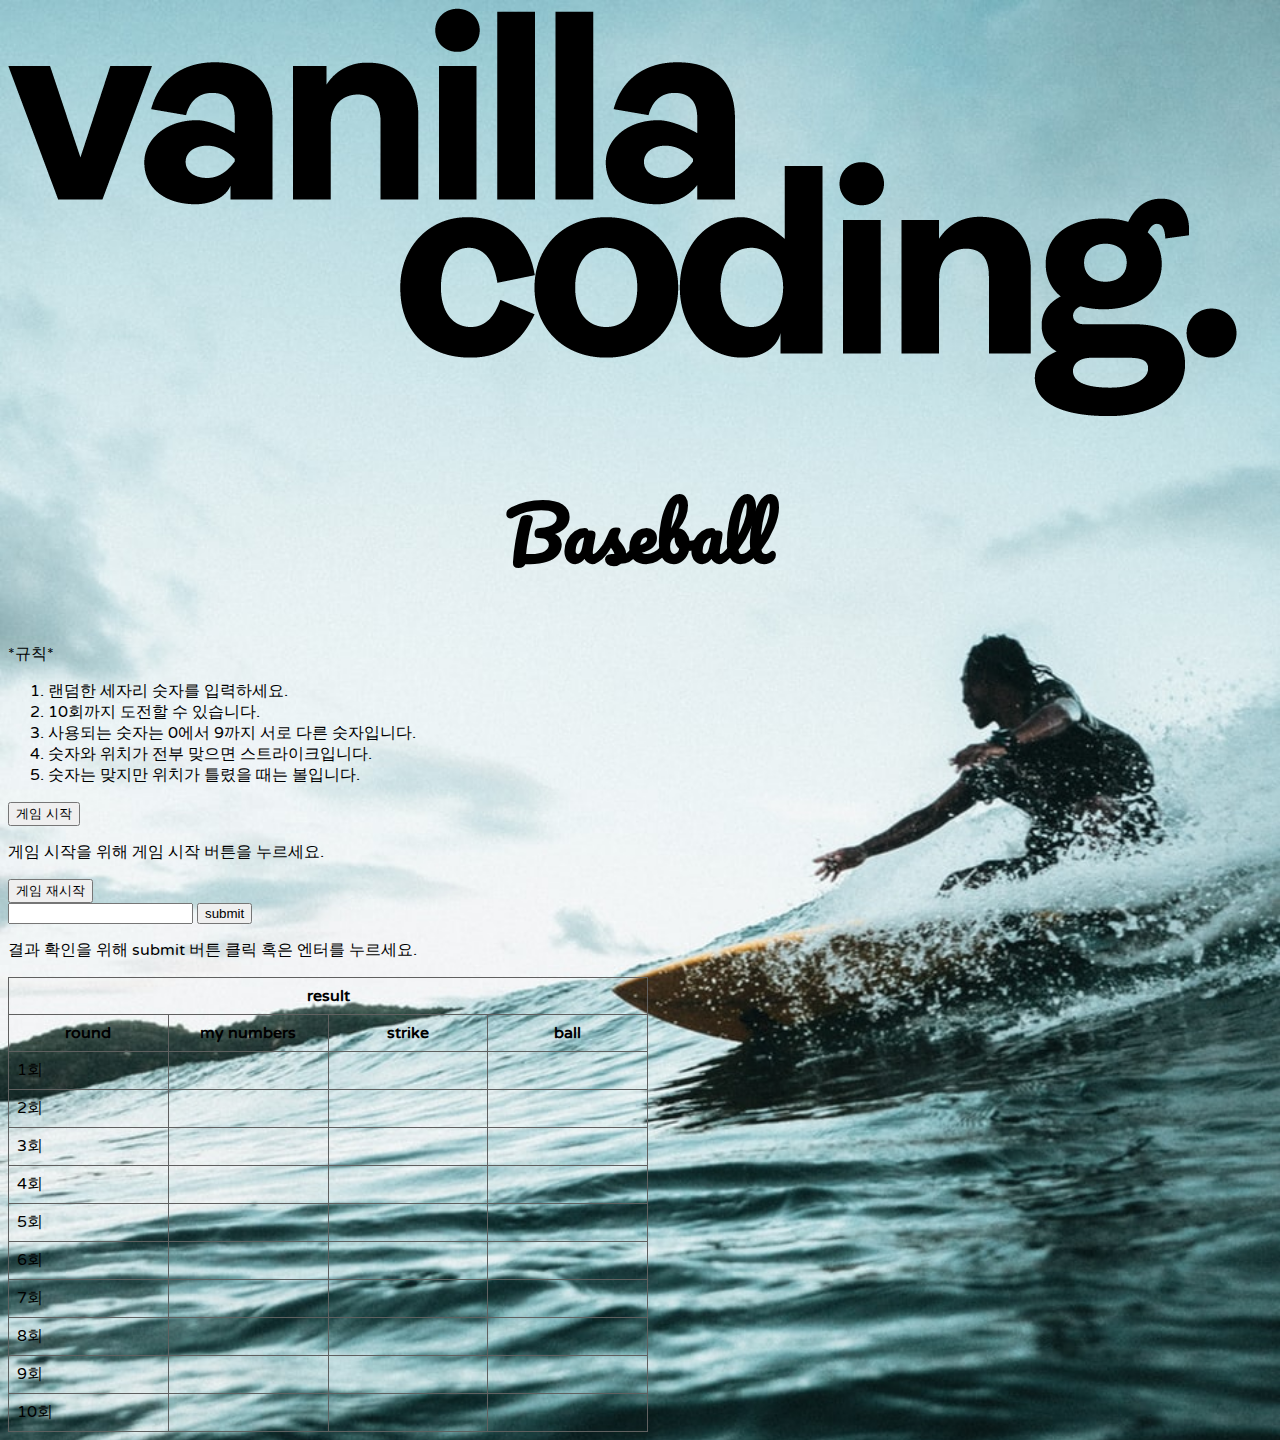
<file: mini_web_projects/Baseball_Boilerplate/index.html>
<!DOCTYPE html>
<html>
  <head>
    <meta charset="utf-8" />
    <meta name="viewport" content="width=device-width" />
    <link
      href="https://fonts.googleapis.com/css?family=Pacifico&display=swap"
      rel="stylesheet"
    />
    <link
      href="https://fonts.googleapis.com/css?family=Varela+Round&display=swap"
      rel="stylesheet"
    />
    <link rel="icon" href="/images/favicon.ico" />
    <link rel="stylesheet" type="text/css" href="style.css" />
    <title>Baseball Project</title>
  </head>

  <body>
    <section>
      <div class="image-box">
        <img src="images/vanilla_coding_logo.png" />
      </div>
      <h1>Baseball</h1>

      <!-- 야구게임 Start -->
      <p>*규칙*</p>
      <ol>
        <li>랜덤한 세자리 숫자를 입력하세요.</li>
        <li>10회까지 도전할 수 있습니다.</li>
        <li>사용되는 숫자는 0에서 9까지 서로 다른 숫자입니다.</li>
        <li>숫자와 위치가 전부 맞으면 스트라이크입니다.</li>
        <li>숫자는 맞지만 위치가 틀렸을 때는 볼입니다.</li>
      </ol>
      <button class="start">게임 시작</button>
      <p id="info">게임 시작을 위해 게임 시작 버튼을 누르세요.</p>
      <button class="restart">게임 재시작</button>
      <form id="answer_form" action="submit">
          <input id="answer" type="text">
          <input type="hidden" id="round">
          <button>submit</button>
      </form>
      <p>결과 확인을 위해 submit 버튼 클릭 혹은 엔터를 누르세요.</p>

      <table name="result">
        <thead>
          <tr>
            <th colspan="4"> result </th>
          </tr>
          <tr>
            <th>round</th>
            <th>my numbers</th>
            <th>strike</th>
            <th>ball</th>
          </tr>
        </thead>
        <tbody id="tbody">
          <tr id='1'>
            <td>1회</td><td></td><td></td><td></td>
          </tr>
          <tr id='2'>
            <td>2회</td><td></td><td></td><td></td>
          </tr>
          <tr id='3'>
            <td>3회</td><td></td><td></td><td></td>
          </tr>
          <tr id='4'>
            <td>4회</td><td></td><td></td><td></td>
          </tr>
          <tr id='5'>
            <td>5회</td><td></td><td></td><td></td>
          </tr>
          <tr id='6'>
            <td>6회</td><td></td><td></td><td></td>
          </tr>
          <tr id='7'>
            <td>7회</td><td></td><td></td><td></td>
          </tr>
          <tr id='8'>
            <td>8회</td><td></td><td></td><td></td>
          </tr>
          <tr id='9'>
            <td>9회</td><td></td><td></td><td></td>
          </tr>
          <tr id='10'>
            <td>10회</td><td></td><td></td><td></td>
          </tr>
        </tbody>
     </table>

  
      <!-- 야구게임 End -->
    </section>

    <script src="index.js"></script>
  </body>
</html>
</file>
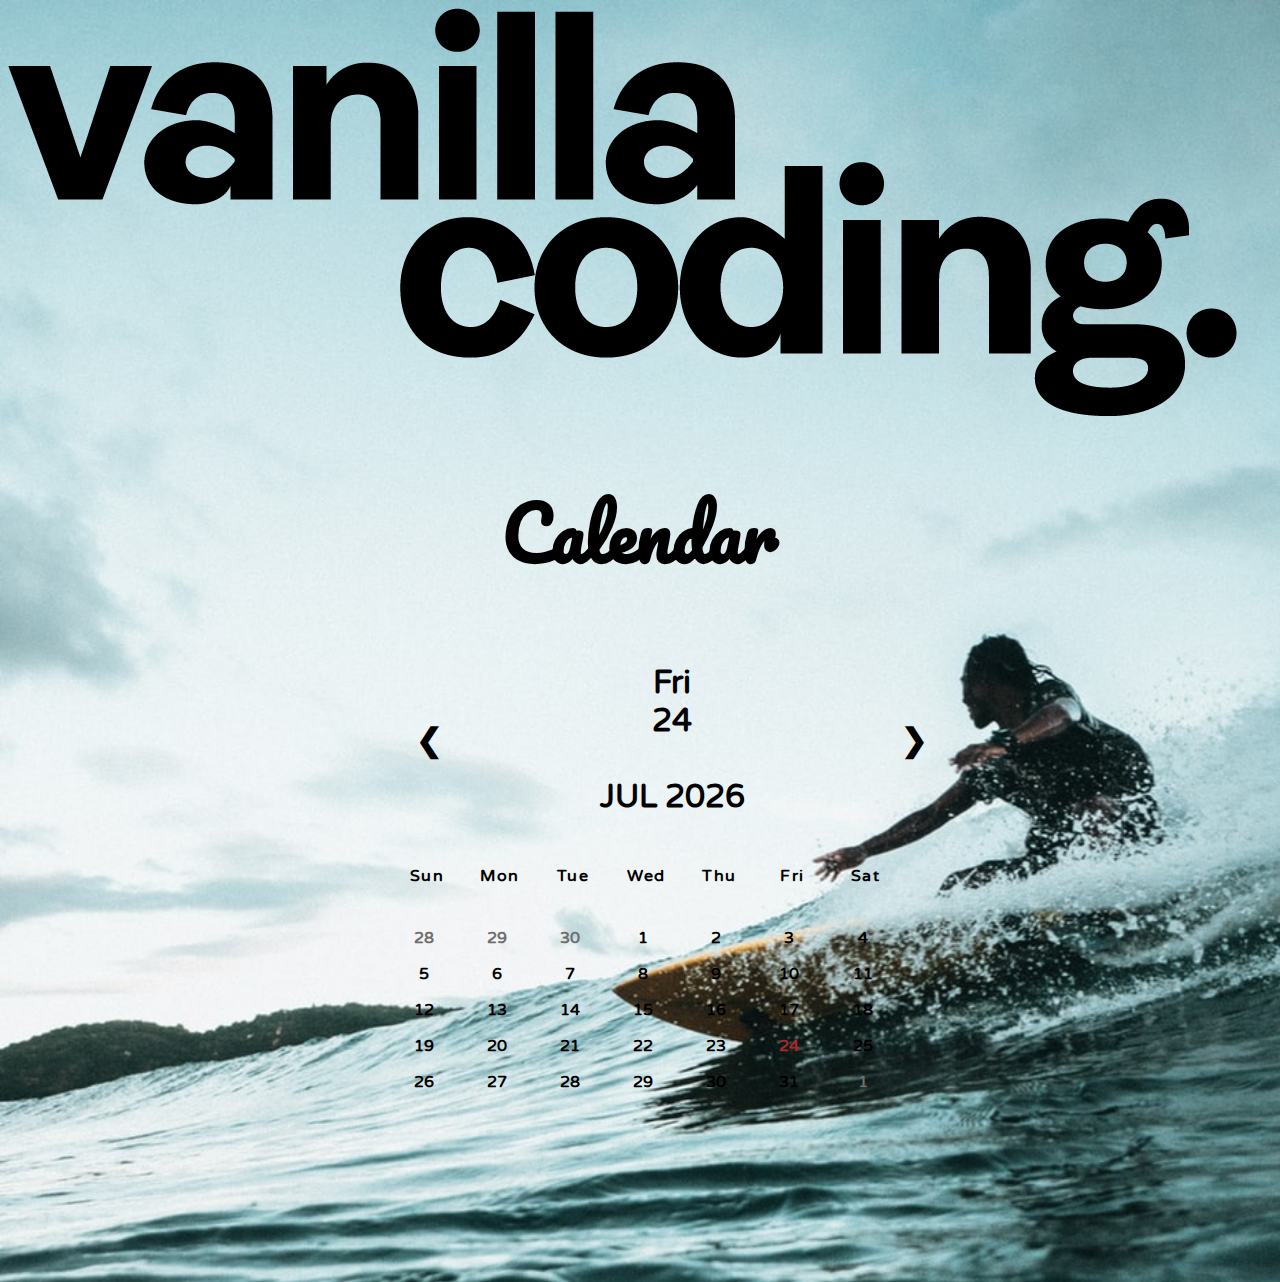
<file: mini_web_projects/Calendar_Boilerplate/index.html>
<!DOCTYPE html>
<html>
  <head>
    <meta charset="utf-8" />
    <meta name="viewport" content="width=device-width" />
    <link
      href="https://fonts.googleapis.com/css?family=Pacifico&display=swap"
      rel="stylesheet"
    />
    <link
      href="https://fonts.googleapis.com/css?family=Varela+Round&display=swap"
      rel="stylesheet"
    />
    <link href="https://fonts.googleapis.com/css2?family=Source+Sans+Pro&display=swap" rel="stylesheet">
    <link rel="icon" href="/images/favicon.ico" />
    <link rel="stylesheet" type="text/css" href="style.css" />
    <title>Calendar Project</title>
  </head>

  <body>
    <section>
      <div class="image-box">
        <img src="images/vanilla_coding_logo.png" />
      </div>
      <h1>Calendar</h1>

      <!-- 달력 Start -->
      <div class="container">
        <div class="calendar">
            <div class="header">
              <div class="prev">&#10094;</div>
              <div class="selectedDay"></div>
              <div class="next">&#10095;</div>
            </div>
            <div class="days">
              <div class="day">Sun</div>
              <div class="day">Mon</div>
              <div class="day">Tue</div>
              <div class="day">Wed</div>
              <div class="day">Thu</div>
              <div class="day">Fri</div>
              <div class="day">Sat</div>
            </div>
            <div class="dates">
            </div>
        </div>
    </div>
      <!-- 달력 End -->
    </section>

    <script src="index.js"></script>
  </body>
</html>
</file>
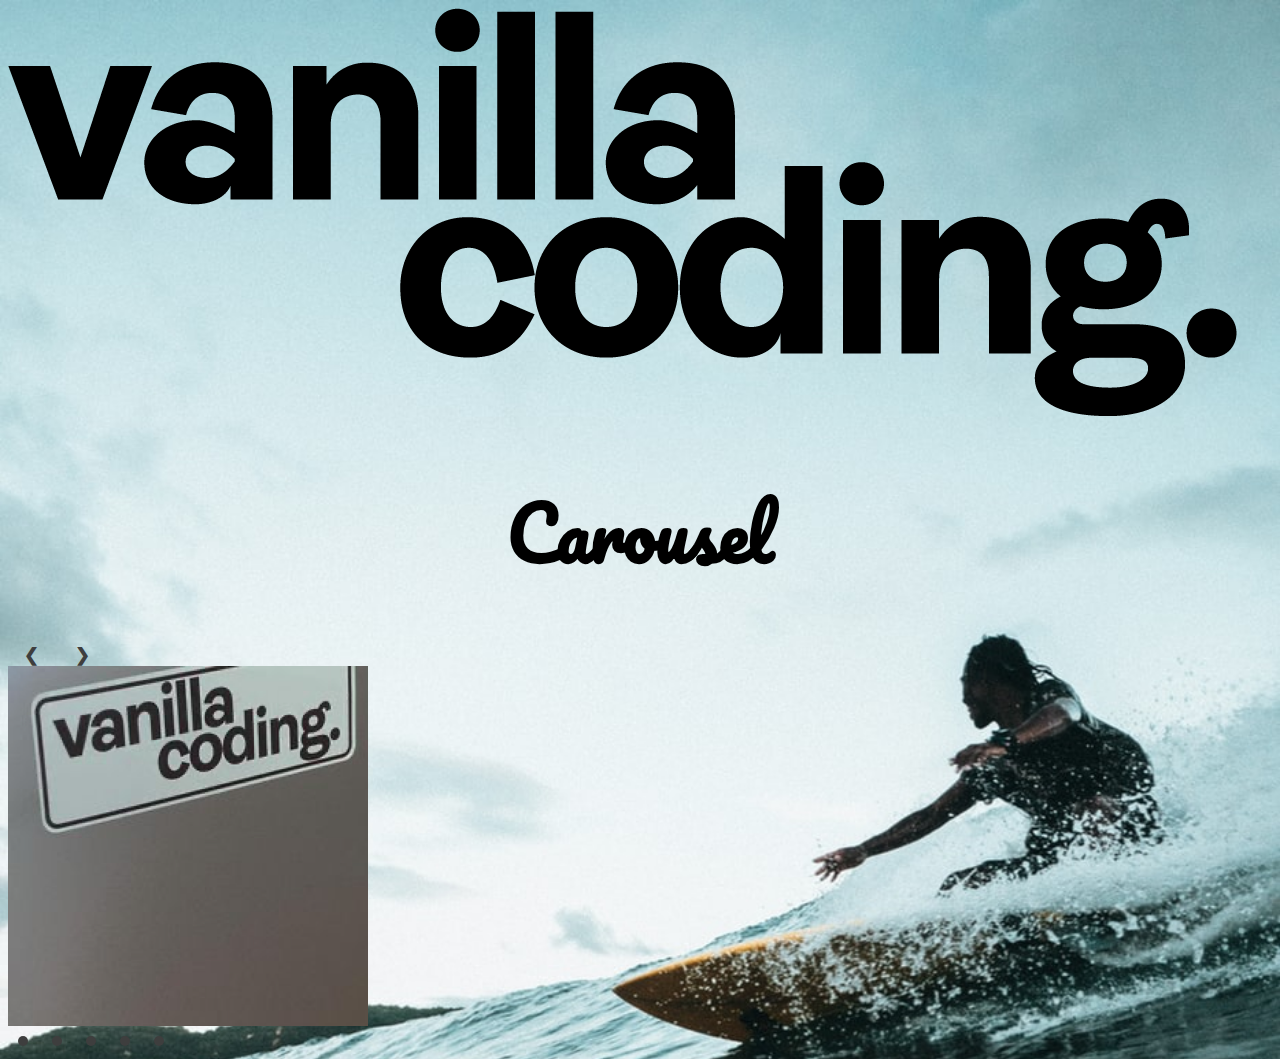
<file: mini_web_projects/Carousel/index.html>
<!DOCTYPE html>
<html>
  <head>
    <meta charset="utf-8" />
    <meta name="viewport" content="width=device-width" />
    <link
      href="https://fonts.googleapis.com/css?family=Pacifico&display=swap"
      rel="stylesheet"
    />
    <link
      href="https://fonts.googleapis.com/css?family=Varela+Round&display=swap"
      rel="stylesheet"
    />
    <link rel="icon" href="/images/favicon.ico" />
    <link rel="stylesheet" type="text/css" href="style.css" />
    <title>Carousel Project</title>
  </head>

  <body>
    <section>
      <div class="image-box">
        <img src="images/vanilla_coding_logo.png" />
      </div>
      <h1>Carousel</h1>

      <!-- Carousel Start -->
      <div class="container">
        <a class="prev">&#10094;</a>
        <a class="next">&#10095;</a>

        <div class="slide_img">
          <img class="showedImg" src="./images/image-1.png">
        </div>

      </div>

      <div>
        <span class="dot" id="dot1"></span>
        <span class="dot" id="dot2"></span>
        <span class="dot" id="dot3"></span>
        <span class="dot" id="dot4"></span>
        <span class="dot" id="dot5"></span>
      </div>
      <!-- Carousel End -->
    </section>

    <script src="index.js"></script>
  </body>
</html>
</file>
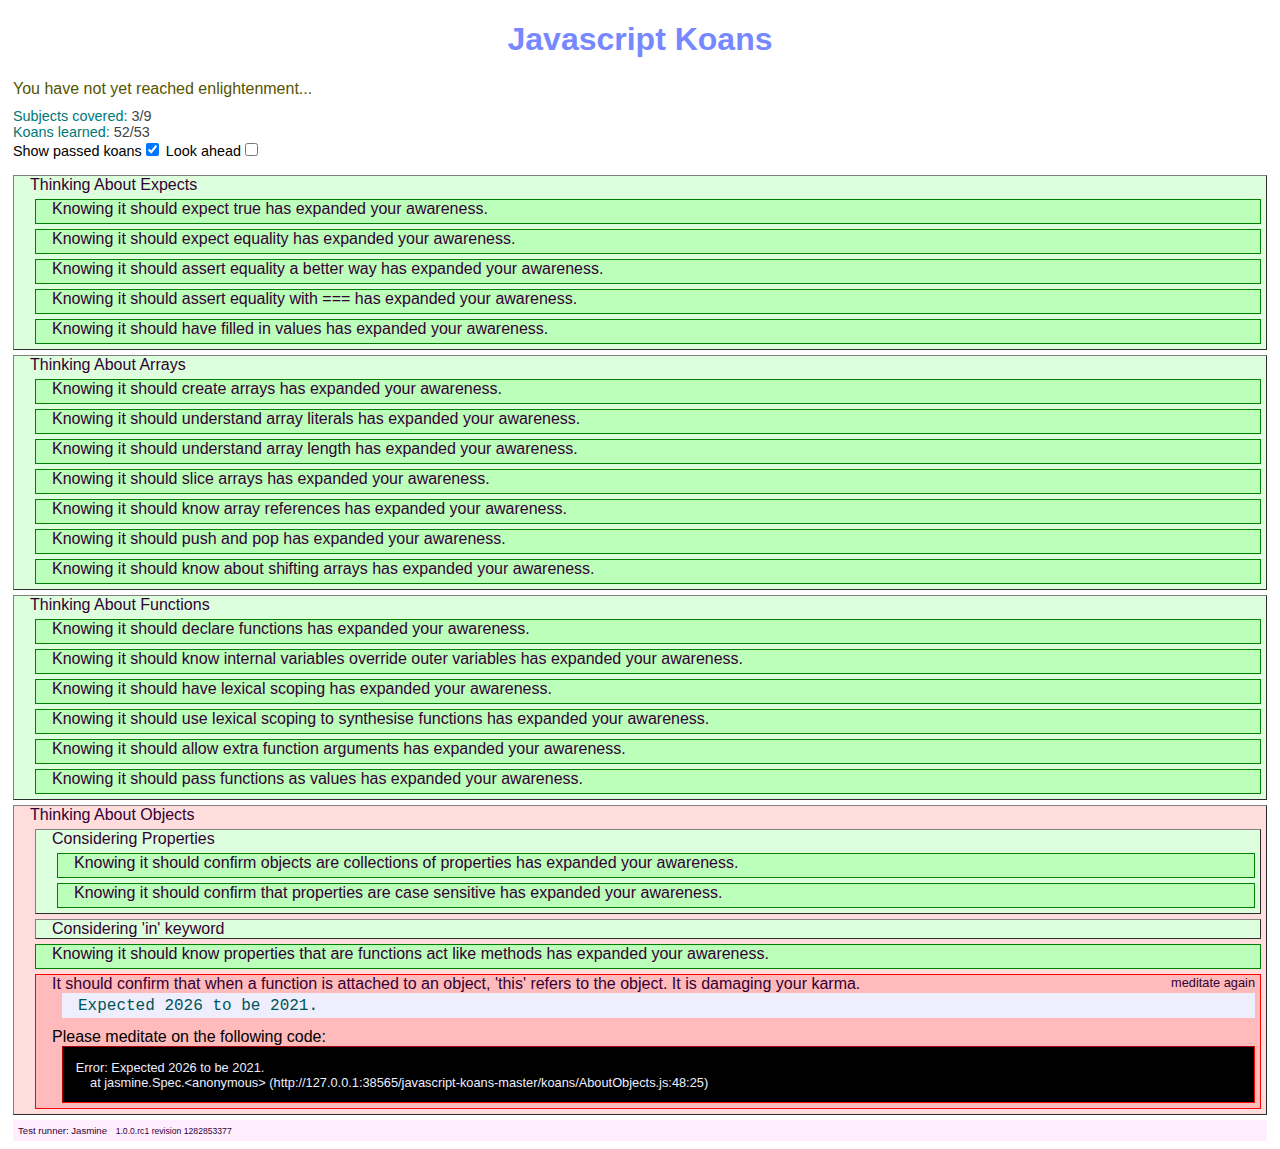
<file: javascript-koans-master/KoansRunner.html>
<!DOCTYPE HTML PUBLIC "-//W3C//DTD HTML 4.01 Transitional//EN"
  "http://www.w3.org/TR/html4/loose.dtd">
<html>
<head>
  <title>Javascript Koans</title>
  <link rel="stylesheet" type="text/css" href="lib/jasmine/jskoans-jasmine.css">
  <script type="text/javascript" src="lib/jasmine/jasmine.js"></script>
  <script type="text/javascript" src="lib/jasmine/jasmine-html.js"></script>
  <script type="text/javascript" src="lib/jasmine/jskoans-jasmine-html.js"></script>
  
  <script type="text/javascript" src="lib/underscore-min.js"></script>

  <script type="text/javascript" src="lib/FILL_ME_IN.js"></script>

  <script type="text/javascript" src="koans/AboutExpects.js"></script>
  <script type="text/javascript" src="koans/AboutArrays.js"></script>
  <script type="text/javascript" src="koans/AboutFunctions.js"></script>
  <script type="text/javascript" src="koans/AboutObjects.js"></script>
  <script type="text/javascript" src="koans/AboutMutability.js"></script>
  <script type="text/javascript" src="koans/AboutHigherOrderFunctions.js"></script>
  <script type="text/javascript" src="koans/AboutInheritance.js"></script>
  <script type="text/javascript" src="koans/AboutApplyingWhatWeHaveLearnt.js"></script>

</head>
<body>

<script type="text/javascript">
  jasmine.getEnv().addReporter(new JsKoansReporter());
  jasmine.getEnv().execute();
</script>

</body>
</html>
</file>
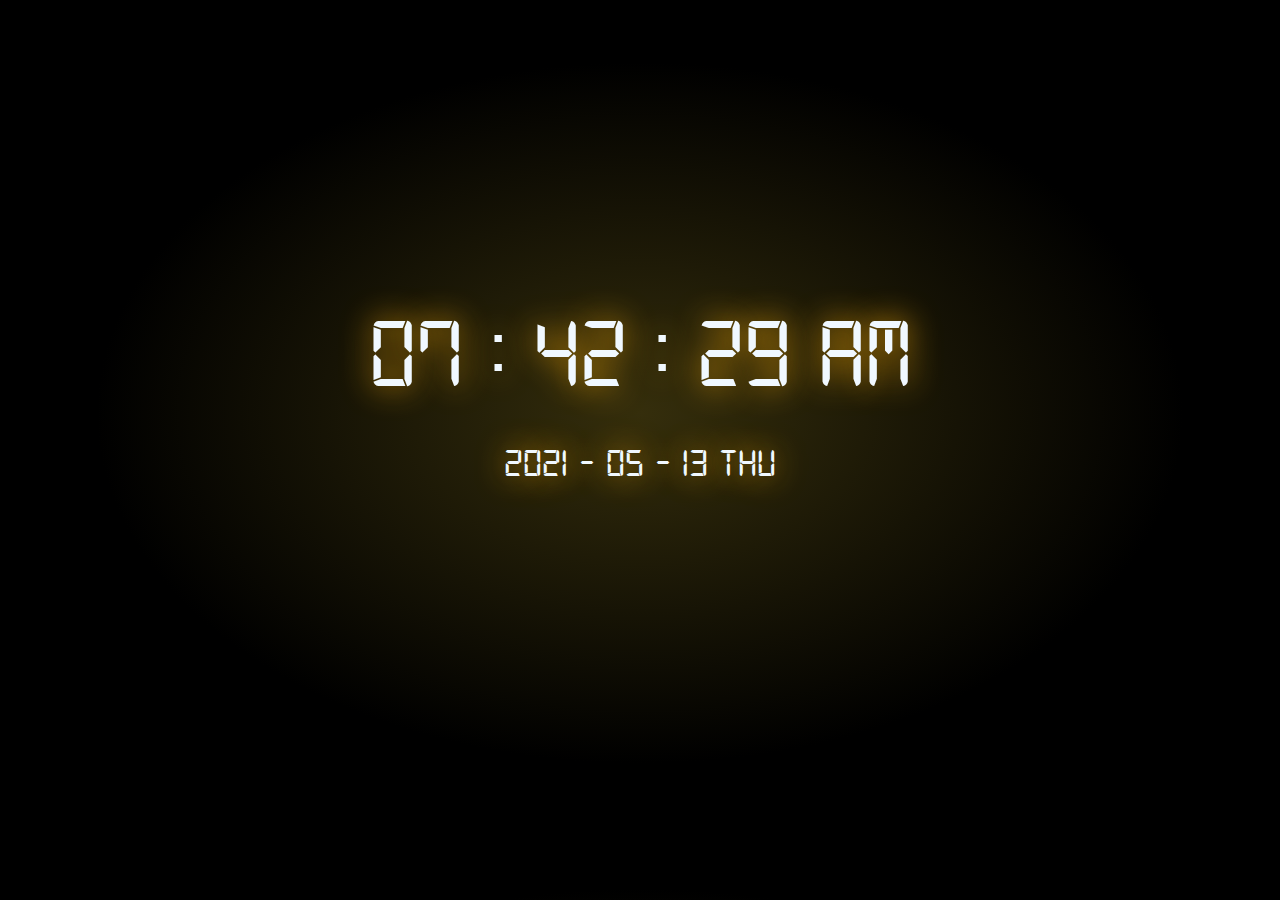
<file: mini_web_projects/simpleClock/simpleClock.html>
<!DOCTYPE html>
<html lang="en">
    <head>
        <meta charset="UTF-8">
        <meta name="viewport" content="width=device-width, initial-scale=1.0" />
        <title>screen clock</title>
        <link rel="stylesheet" href="style.css" />
        <script defer src="src/simpleClock.js"></script>
    </head>
    <body>
        <div class="clock">
            <p class="time"></p>
            <p class="date"></p>
        </div>
    </body>
</html>
</file>
<file: mini_web_projects/Baseball_Boilerplate/style.css>
body {
  background-image: url("./images/bg.jpeg");
  background-repeat: no-repeat;
  background-size: cover;
  font-family: "Varela Round", sans-serif;
}

h1 {
  font-family: "Pacifico", cursive;
  text-align: center;
  font-size: 72px;
}

table {
  width: 50vw;
  border: 1px solid #606060;
  border-collapse: collapse;
}

/* tr {
} */

th, td {
  border: 1px solid #606060;
  width: 10vw;
  padding: 0.5rem;
}
</file>
<file: mini_web_projects/Calendar_Boilerplate/style.css>
body {
  background-image: url("./images/bg.jpeg");
  background-repeat: no-repeat;
  background-size: cover;
  font-family: "Varela Round", sans-serif;
}

h1 {
  font-family: "Pacifico", cursive;
  text-align: center;
  font-size: 72px;
}

.container {
  margin: 0;
  padding: 0;
  box-sizing: border-box;
  width: 100%;
  height: 70vh;
  display: flex;
  justify-content: center;
}

.calendar {
  width: 32rem;
  height: 32rem;
}

.header {
  width: 100%;
  height: 12rem;
  display: flex;
  justify-content: space-between;
  align-items: center;
  padding: 0 2rem;
  text-align: center;
  font-size: 2rem;
  font-weight: bold;
}

.days {
  width: 100%;
  height: 5rem;
  padding: 0 0.4rem;
  display: flex;
  justify-content: space-between;
  align-items: center;
}

.days div {
  font-weight: 400;
  letter-spacing: 0.1rem;
  width: calc(32rem / 7);
  display: flex;
  justify-content: center;
  align-items: center;
  font-weight: 800;
}

.dates {
  width: 100%;
  display: flex;
  flex-wrap: wrap;
  padding: 0.2rem;
}

.dates div {
  cursor: pointer;
  width: calc(32rem / 7);
  margin: 0.5rem 0;
  display: flex;
  justify-content: center;
  align-items: center;
  font-weight: 600;
}

.today {
  color: brown;
}

.prevDate, .nextDate {
  color: #6e6e6e;
}

.prev, .next {
  cursor: pointer;
}
</file>
<file: mini_web_projects/Carousel/style.css>
body {
  background-image: url("./images/bg.jpeg");
  background-repeat: no-repeat;
  background-size: cover;
  font-family: "Varela Round", sans-serif;
  box-sizing:border-box;
}

h1 {
  font-family: "Pacifico", cursive;
  text-align: center;
  font-size: 72px;
}

.container {
  max-width: 1200px;
  /* max-height: 300px; */
  display : inline-block;
  align-items: center;
  align-content: center;
  margin: 0;
}

.container .showedImg {
  height: 40vh;
}

.prev, .next {
  cursor: pointer;
  /* position: absolute; */
  /* top: 50%; */
  width: auto;
  /* margin-top: -22px; */
  padding: 16px;
  color: #3e3e3e;
  font-weight: bold;
  font-size: 18px;
  transition: 0.6s ease;
  border-radius: 0 3px 3px 0;
  /* user-select: none; */
}

/* Position the "next button" to the right */
.next {
  right: 0;
  border-radius: 3px 0 0 3px;
}

/* On hover, add a black background color with a little bit see-through */
.prev:hover, .next:hover {
  background-color: rgba(0,0,0,0.8);
}

.dot {
  cursor: pointer;
  height: 10px;
  width: 10px;
  margin: 0 10px;
  background-color: #3e3e3e;
  border-radius: 50%;
  display: inline-block;
  transition: background-color 0.6s ease;
}

.dot:hover {
  background-color: #cbc7c7;
}


/* .container {
  height: 40vh;
  width: 100%;
  background: #22211fb6;
  color: rgb(39, 39, 39);
  display: flex;
  flex-direction: column;
  align-items: center;
  justify-content: center;
} */
</file>
<file: javascript-koans-master/lib/jasmine/jskoans-jasmine.css>
body {
  font-family: "Helvetica Neue Light", "Lucida Grande", "Calibri", "Arial", sans-serif;
}

h1 {
  text-align: center;
  font-weight: bold;
  color: #78f;
}

.jasmine_reporter a:visited, .jasmine_reporter a {
  color: #303; 
}

.jasmine_reporter a:hover, .jasmine_reporter a:active {
  color: blue; 
}

.run_spec_failed, .run_spec_skipped {
  float:right;
  padding-right: 5px;
  font-size: .8em;
  text-decoration: none;
}

.run_spec_passed {
  display: none;
}

.jasmine_reporter {
  margin: 0 5px;
}

.banner {
  color: #303;
  background-color: #fef;
  padding: 5px;
  font-size: 0.6em;
}

.logo {
}

.logo .version {
  font-size: 0.9em;
  padding-left: 1em;
}

.runner.running {
  background-color: yellow;
}

.options {
  padding-top: 0.5px;
}

.suite {
  border: 1px outset gray;
  margin: 5px 0;
  padding-left: 1em;
}

.suite .suite {
  margin: 5px; 
}

.suite.passed, .suite.passed-skipped {
  background-color: #dfd;
}

.suite.failed, .suite.failed-skipped {
  background-color: #fdd;
}

.spec {
  margin: 5px;
  padding-left: 1em;
  clear: both;
}

.spec.failed, .spec.passed, .spec.passed-skipped, .spec.failed-skipped {
  padding-bottom: 5px;
  border: 1px solid gray;
}

.spec.failed, .spec.failed-skipped {
  background-color: #fbb;
  border-color: red;
}

.spec.passed, .spec.passed-skipped {
  background-color: #bfb;
  border-color: green;
}

.messages {
  border-left: 1px;
}

.errorMessage {
  font-family: "Menlo", "Monaco", "Andale Mono", "Courier New", "Courier", sans-serif; 
  color: #055;
  white-space: pre;
  padding: .2em 1em;
  margin-left: 10px;
  margin-right: 5px;
  margin-bottom: 10px;
  background: #eef;
}

.meditate {
  padding-top: 1em;
}

.passed {
  background-color: #cfc;
  display: none;
}

.failed {
  background-color: #fbb;
  display: block;
}

.passed-skipped, .failed-skipped {
   display: none;
}   

.resultMessage span.result {
  display: block;
  line-height: 2em;
  color: black;
}

.resultMessage .mismatch {
  color: black;
}

.stackTrace {
  white-space: pre;
  font-size: .8em;
  margin-left: 10px;
  margin-right: 5px;
  max-height: 5em;
  overflow: auto;
  border: 1px inset red;
  padding: 1em;
  color: #eef;
  background: #000;
}

.finished-at {
  padding-left: 1em;
  font-size: .6em;
}

.show-skipped .passed-skipped {
  display: block;
}

.show-skipped .failed-skipped {
  display: block;
}

.show-passed .passed {
  display: block;
}
.show-failed .failed {
  display: block;
}

#jasmine_content {
  position:fixed;
  right: 100%;
}

.runner {
  border: 1px solid gray;
  display: block;
  margin: 5px 0;
  padding: 2px 0 2px 10px;
}

.progress {
}

.completion {
  font-size: .9em;
  padding-top: 10px;
}

.key {
  color: #077;
}

.value {
  color: #444;
}

.description {
  text-decoration: none;
}

.enlightenment-passed {
  color: #990;
  font-weight: bold;
}
.enlightenment-failed {
  color: #550;
}
</file>
<file: mini_web_projects/simpleClock/style.css>
@charset "UTF-8";

@font-face {
    font-family: 'digital';
    src: url(font/digital-7.ttf) format('truetype');
}

body {
    height: 90vh;
    background: #22211fb6;
    background: radial-gradient(ellipse at center,  #352e0c  0%, #000000 60%);
    font-family: digital;
    color: aliceblue;
}

.clock {
    height: 90vh;
    display: flex;
    flex-direction: column;
    align-items: center;
    justify-content: center;
    text-shadow: 0 0 30px #e6a00a,  0 0 20px rgba(233, 88, 10, 0);
}

.time {
    margin: 0;
    font-size: 100px;
}

.date {
    margin: 0px, 5px;
    font-size: 40px;
}
</file>
